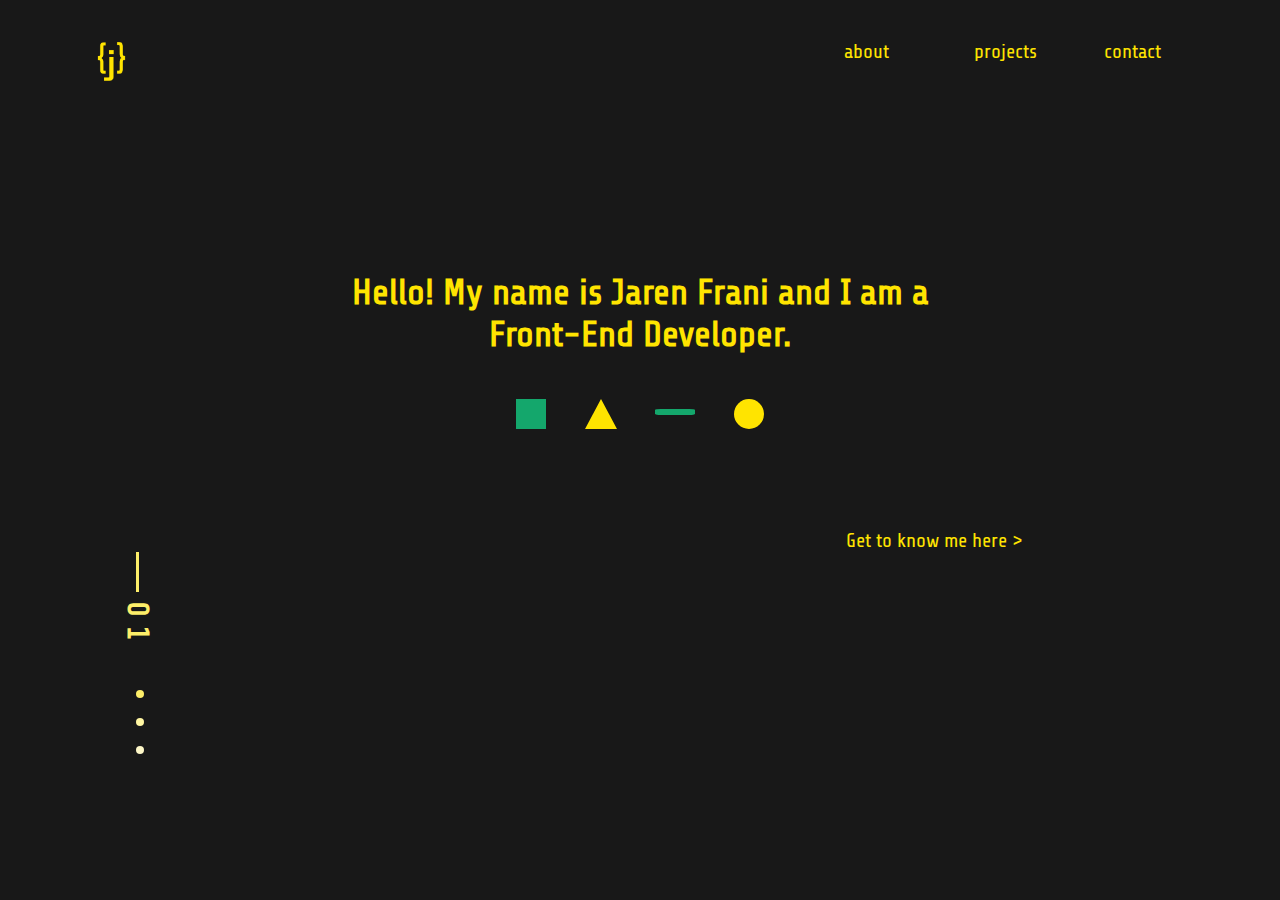
<file: index.html>
<!DOCTYPE html>
<html lang="en">
<head>
   <meta charset="UTF-8">
   <meta http-equiv="X-UA-Compatible" content="IE=edge">
   <meta name="viewport" content="width=device-width, initial-scale=1.0">
   <title>Home Page</title>
   <link rel="stylesheet" href="styles/styles.css">
   <link href="https://fonts.googleapis.com/css2?family=Share+Tech&display=swap" rel="stylesheet">
   <link type="image" href="./assets/fav.PNG" rel="icon">
   <link rel="stylesheet" href="https://use.fontawesome.com/releases/v5.15.4/css/all.css"
      integrity="sha384-DyZ88mC6Up2uqS4h/KRgHuoeGwBcD4Ng9SiP4dIRy0EXTlnuz47vAwmeGwVChigm" crossorigin="anonymous">
</head>
<body>
   <header class="indexHeader wrapper">
      <nav>
         <a href="index.html">
            <img src="./assets/logo.png" alt="logo of a letter j inside a curly bracket">
         </a>

         <ul class="mediaQuery">
            <li><a href="about.html">about</a></li>
            <li><a href="projects.html">projects</a></li>
            <li><a href="contact.html">contact</a></li>
         </ul>

         <input id="menuToggle" type="checkbox" />
         
         <label class="menuContainer" for="menuToggle">
            <div class="burger"></div>
         </label>

         <ul class="menu">
            <li><a href="about.html">about</a></li>
            <li><a href="projects.html">projects</a></li>
            <li><a href="contact.html">contact</a></li>
         </ul>
      </nav>
      <!-- end of nav -->

      <div class="helloDiv">
         <h1>Hello! My name is Jaren Frani and I am a Front-End Developer.</h1>
         <div class="shapes">
            <div class="square"></div>
            <div class="triangle"></div>
            <div class="line"></div>
            <div class="circle"></div>
         </div> <!-- end of .shapes -->
      </div> <!-- end of .helloDiv -->
      
      <div class="seeWork">
         <a href="about.html">Get to know me here ></a>
      </div> <!-- end of .seeWork -->
      
      <div class="verticalLine omit"></div>
      <h2 class="verticalIndex omit">01</h2>
      <div class="dot omit"></div>
      <div class="dot lighter omit"></div>
      <div class="dot lightest omit"></div>
   </header>
</body>
</html>
</file>
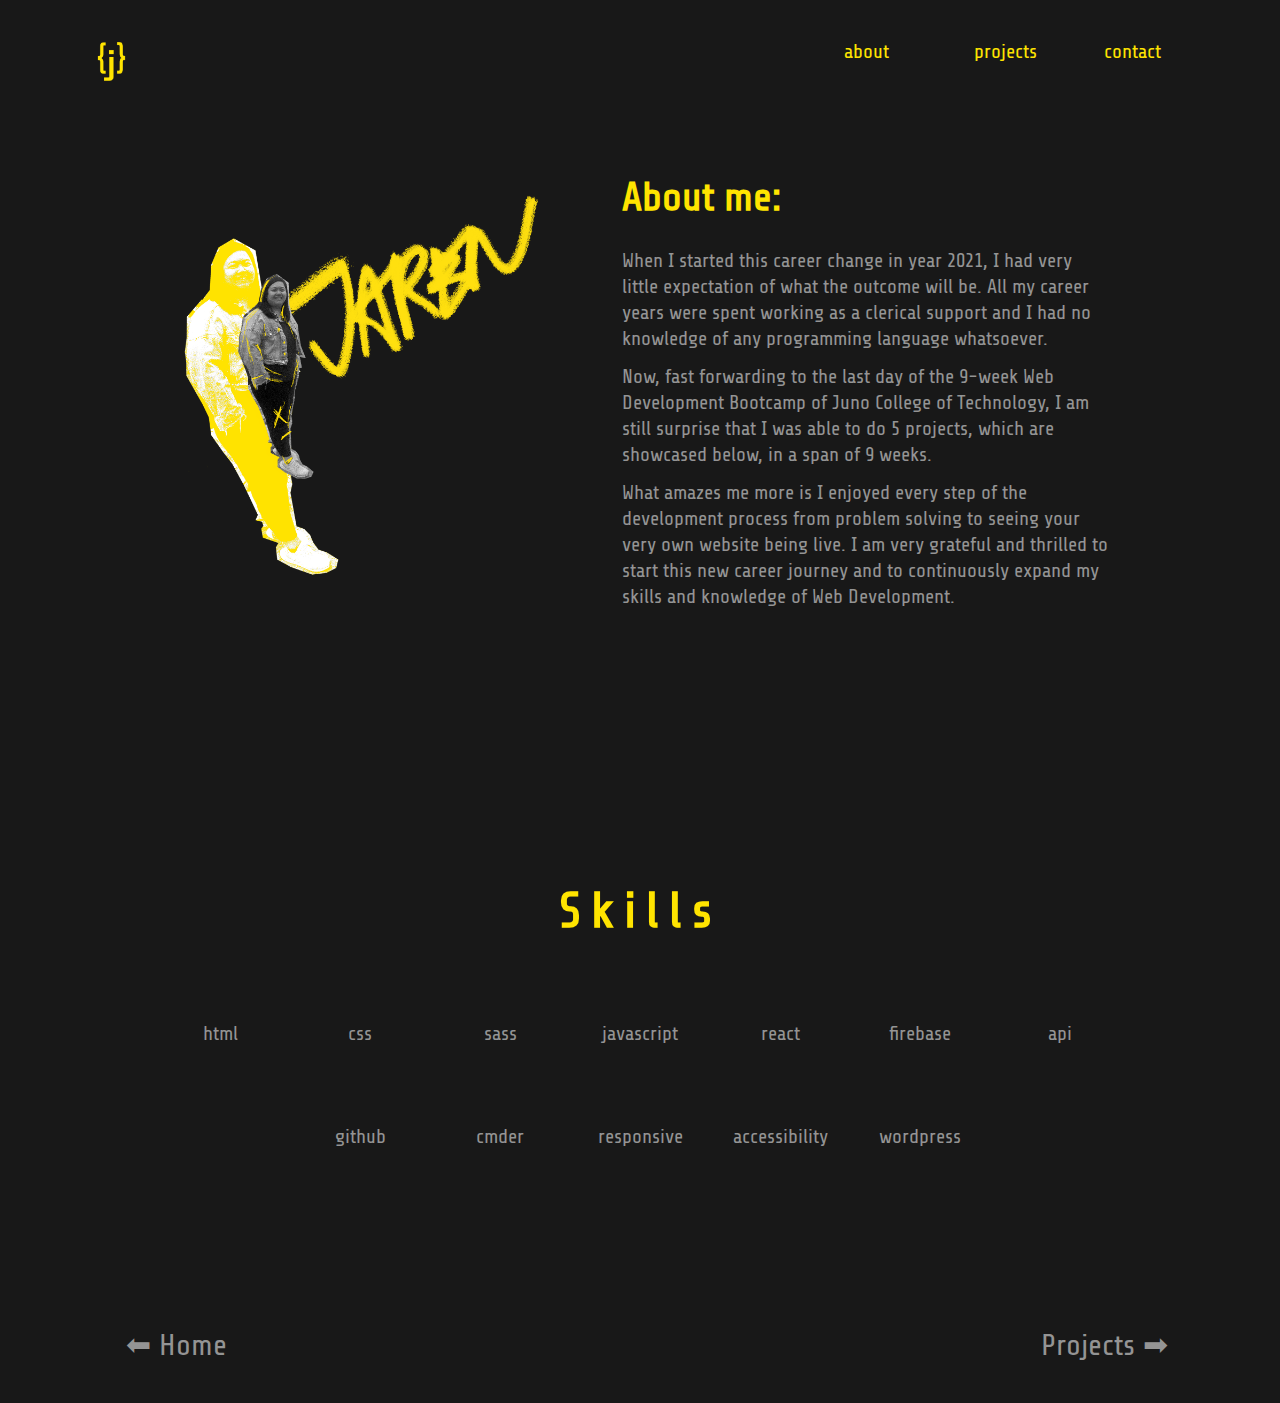
<file: about.html>
<!DOCTYPE html>
<html lang="en">
<head>
   <meta charset="UTF-8">
   <meta http-equiv="X-UA-Compatible" content="IE=edge">
   <meta name="viewport" content="width=device-width, initial-scale=1.0">
   <title>About Page</title>
   <link rel="stylesheet" href="styles/styles.css">
   <link href="https://fonts.googleapis.com/css2?family=Share+Tech&display=swap" rel="stylesheet">
   <link rel="stylesheet" href="https://use.fontawesome.com/releases/v5.15.4/css/all.css"
   integrity="sha384-DyZ88mC6Up2uqS4h/KRgHuoeGwBcD4Ng9SiP4dIRy0EXTlnuz47vAwmeGwVChigm" crossorigin="anonymous">
   <link type="image" href="./assets/fav.PNG" rel="icon">
</head>
<body>
   <header class="wrapper aboutHeader">
      <nav>
         <a href="index.html">
            <img class="curly" src="./assets/logo.png" alt="logo of a letter j inside a curly bracket">
         </a>
      
         <ul class="mediaQuery">
            <li><a href="about.html">about</a></li>
            <li><a href="projects.html">projects</a></li>
            <li><a href="contact.html">contact</a></li>
         </ul>
         
         <input id="menuToggle" type="checkbox" />
         
         <label class="menuContainer" for="menuToggle">
            <div class="burger"></div>
         </label>
         
         <ul class="menu">
            <li><a href="about.html">about</a></li>
            <li><a href="projects.html">projects</a></li>
            <li><a href="contact.html">contact</a></li>
         </ul>
      </nav>
      <!-- end of nav -->

      <section class="bio">
         <div class="bioImg">
            <img src="./assets/about-me.png" alt="picture of myself wearing a denim jacket, black pants, and white shoes">
         </div> <!-- end of .bioImg -->
         
         <div class="bioAboutMe">
            <h1>About me:</h1>
            <p>When I started this career change in year 2021, I had very little expectation of what the outcome will be. All my career years were spent working as a clerical support and I had no knowledge of any programming language whatsoever.</p>
            <p>Now, fast forwarding to the last day of the 9-week Web Development Bootcamp of Juno College of Technology, I am
            still surprise that I was able to do 5 projects, which are showcased below, in a span of 9 weeks.</p>
            <p>What amazes me more is I enjoyed every step of the development process from problem solving to seeing your very own
            website being live. I am very grateful and thrilled to start this new career journey and to continuously expand my
            skills and knowledge of Web Development.</p>
         </div> <!-- end of .bioAboutMe -->
      </section>
      <!-- end of .bio section -->

      <section class="arrow">
         <i class="fas fa-angle-double-down" aria-hidden="true"></i>
      </section>
   </header>
   <!-- end of header -->
   
   <main class="wrapper mainAbout">
      <h2 class="skills">Skills</h2>

      <section class="icons">
         <ul>
            <li>
               <i class="fab fa-html5" aria-hidden="true"></i>
               <p>html</p>
            </li>
            <li>
               <i class="fab fa-css3-alt" aria-hidden="true"></i>
               <p>css</p>
            </li>
            <li>
               <i class="fab fa-sass" aria-hidden="true"></i>
               <p>sass</p>
            </li>
            <li>
               <i class="fab fa-js" aria-hidden="true"></i>
               <p>javascript</p>
            </li>
            <li>
               <i class="fab fa-react" aria-hidden="true"></i>
               <p>react</p>
            </li>
            <li>
               <i class="far fa-folder-open" aria-hidden="true"></i>
               <p>firebase</p>
            </li>
            <li>
               <i class="fas fa-cogs" aria-hidden="true"></i>
               <p>api</p>
            </li>
            <li>
               <i class="fab fa-github" aria-hidden="true"></i>
               <p>github</p>
            </li>
            <li>
               <i class="fab fa-git-alt" aria-hidden="true"></i>
               <p>cmder</p>
            </li>
            <li>
               <i class="fas fa-laptop-code" aria-hidden="true"></i>
               <p>responsive</p>
            </li>
            <li>
               <i class="fas fa-universal-access" aria-hidden="true"></i>
               <p>accessibility</p>
            </li>
            <li>
               <i class="fab fa-wordpress" aria-hidden="true"></i>
               <p>wordpress</p>
            </li>
         </ul>
      </section>
   </main>
   <!-- end of main -->

   <footer class="wrapper">
      <div><a href="index.html">&#11013; Home</a></div>
      <div><a href="projects.html">Projects &#10145;</a></div>
   </footer>
</body>
</html>
</file>
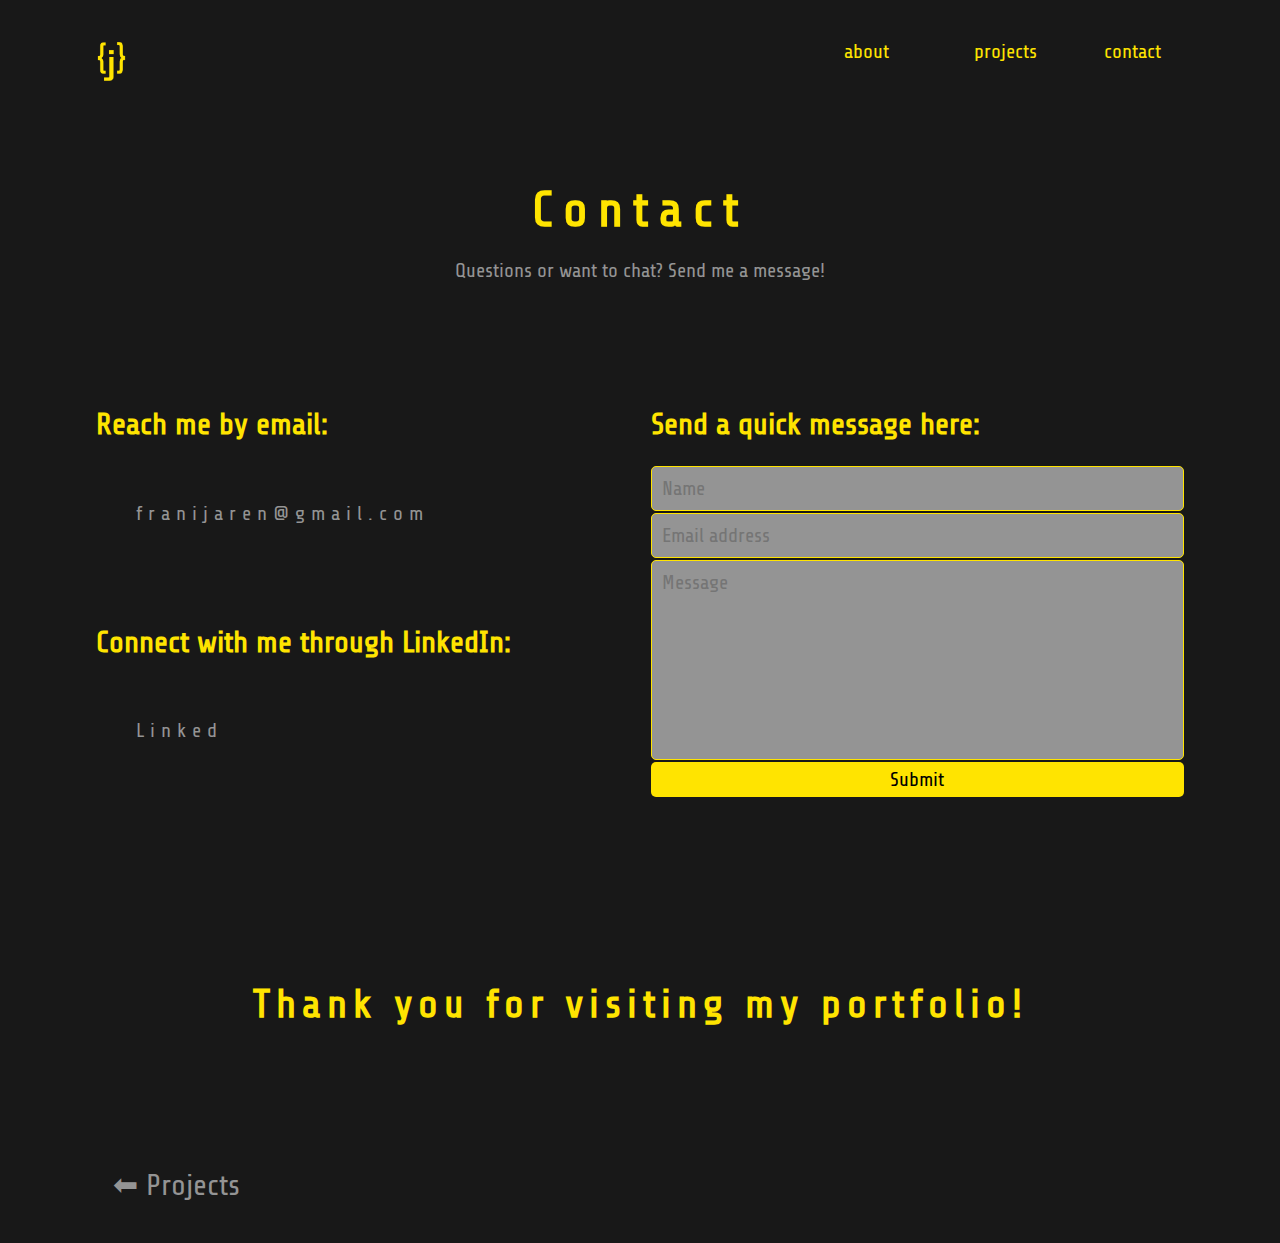
<file: contact.html>
<!DOCTYPE html>
<html lang="en">
<head>
   <meta charset="UTF-8">
   <meta http-equiv="X-UA-Compatible" content="IE=edge">
   <meta name="viewport" content="width=device-width, initial-scale=1.0">
   <title>Contact Page</title>
   <link rel="stylesheet" href="styles/styles.css">
   <link href="https://fonts.googleapis.com/css2?family=Share+Tech&display=swap" rel="stylesheet">
   <link rel="stylesheet" href="https://use.fontawesome.com/releases/v5.15.4/css/all.css"
      integrity="sha384-DyZ88mC6Up2uqS4h/KRgHuoeGwBcD4Ng9SiP4dIRy0EXTlnuz47vAwmeGwVChigm" crossorigin="anonymous">
   <link type="image" href="./assets/fav.PNG" rel="icon">
</head>
<body>
   <header class="wrapper">
      <nav>
         <a href="index.html">
            <img class="curly" src="./assets/logo.png" alt="logo of a letter j inside a curly bracket">
         </a>
   
         <ul class="mediaQuery">
            <li><a href="about.html">about</a></li>
            <li><a href="projects.html">projects</a></li>
            <li><a href="contact.html">contact</a></li>
         </ul>
   
         <input id="menuToggle" type="checkbox" />
   
         <label class="menuContainer" for="menuToggle">
            <div class="burger"></div>
         </label>
   
         <ul class="menu">
            <li><a href="about.html">about</a></li>
            <li><a href="projects.html">projects</a></li>
            <li><a href="contact.html">contact</a></li>
         </ul>
      </nav>
      <!-- end of nav -->
   </header>
   <!-- end of header -->

   <main class="wrapper contact">
      <section class="contactGreet">
         <h1>Contact</h1>
         <p>Questions or want to chat? Send me a message!</p>
      </section> <!-- end of contactGreet -->
      
      <section class="contactSection">
         <div class="emailLinkDiv">
            <div class="contactEmail">
               <h2>Reach me by email:</h2>
               <p>franijaren@gmail.com</p>
            </div>

            <div>
               <h2>Connect with me through LinkedIn:</h2>
               <a href="https://www.linkedin.com/in/jaren-frani/">
                  <p>Linked<i class="fab fa-linkedin"></i></p>
               </a>
            </div>
         </div> <!-- end of .emailLinkDiv -->

         <div class="formDiv">
            <h2>Send a quick message here:</h2>
            <form name="contact" method="POST" data-netlify="true">
               <label for="userName"></label>
               <input type="text" class="userName" placeholder="Name" required="true">

               <label for="userEmail"></label>
               <input type="text" class="userEmail" placeholder="Email address" required="true">

               <textarea name="messageInput" id="messageInput" placeholder="Message" maxlength="200" required="true"></textarea>

               <button type="submit">Submit</button>
            </form>
         </div> <!-- end of .formDiv -->
      </section>

      <h3>Thank you for visiting my portfolio!</h3>
   </main>
   <!-- end of main -->

   <footer class="wrapper contactFooter">
      <div><a href="projects.html">&#11013; Projects</a></div>
   </footer>
</body>
</html>
</file>
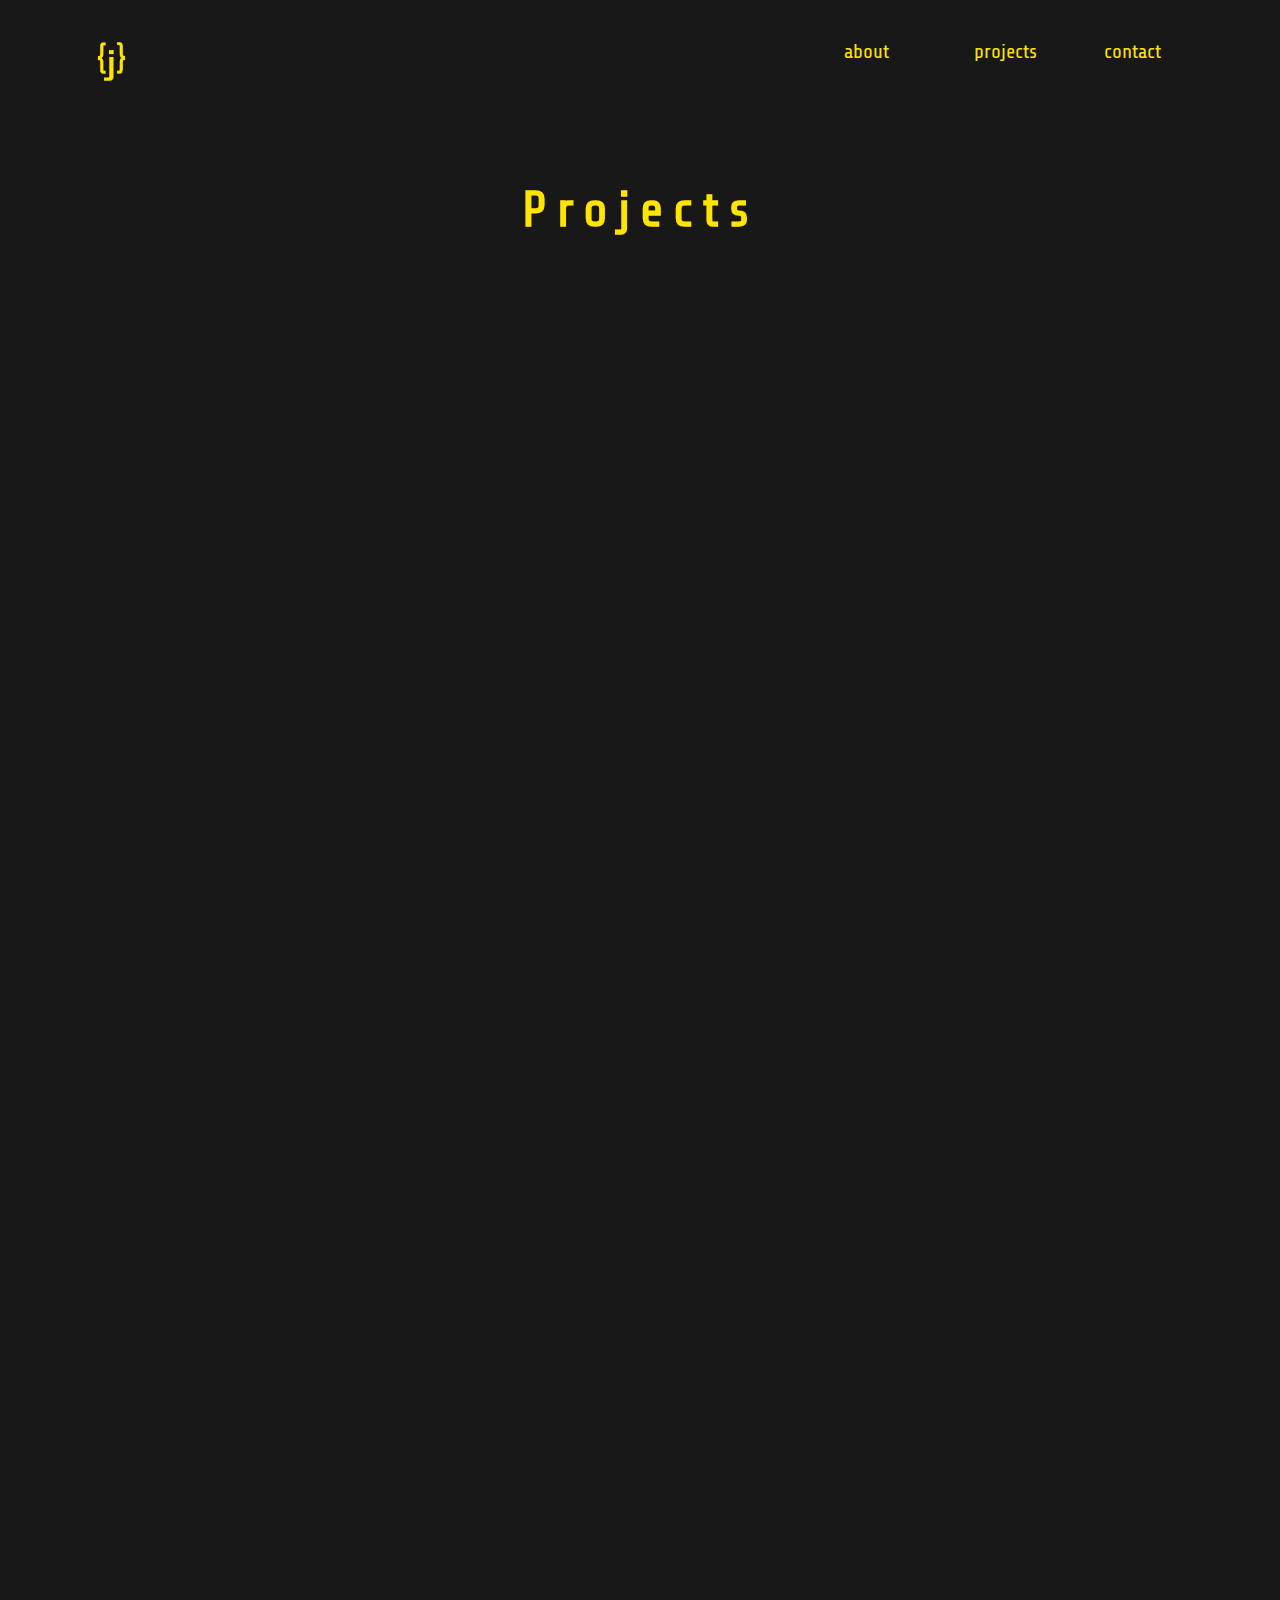
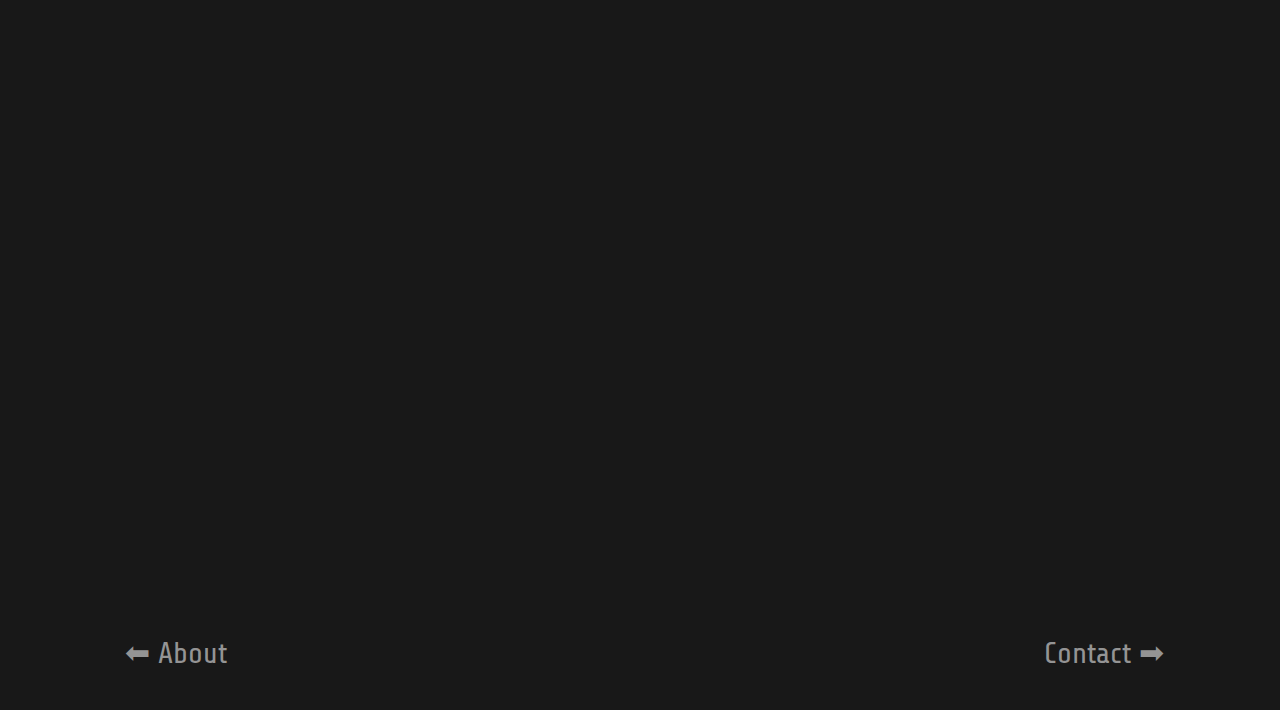
<file: projects.html>
<!DOCTYPE html>
<html lang="en">
<head>
   <meta charset="UTF-8">
   <meta http-equiv="X-UA-Compatible" content="IE=edge">
   <meta name="viewport" content="width=device-width, initial-scale=1.0">
   <title>Projects Page</title>
   <link rel="stylesheet" href="styles/styles.css">
   <link href="https://fonts.googleapis.com/css2?family=Share+Tech&display=swap" rel="stylesheet">
   <link rel="stylesheet" href="https://use.fontawesome.com/releases/v5.15.4/css/all.css"
      integrity="sha384-DyZ88mC6Up2uqS4h/KRgHuoeGwBcD4Ng9SiP4dIRy0EXTlnuz47vAwmeGwVChigm" crossorigin="anonymous">
   <link type="image" href="./assets/fav.PNG" rel="icon">
</head>
<body>
   <header class="wrapper">
      <nav>
         <a href="index.html">
            <img class="curly" src="./assets/logo.png" alt="logo of a letter j inside a curly bracket">
         </a>
      
         <ul class="mediaQuery">
            <li><a href="about.html">about</a></li>
            <li><a href="projects.html">projects</a></li>
            <li><a href="contact.html">contact</a></li>
         </ul>
      
         <input id="menuToggle" type="checkbox" />
      
         <label class="menuContainer" for="menuToggle">
            <div class="burger"></div>
         </label>
      
         <ul class="menu">
            <li><a href="about.html">about</a></li>
            <li><a href="projects.html">projects</a></li>
            <li><a href="contact.html">contact</a></li>
         </ul>
      </nav>
      <!-- end of nav -->
   </header>
   <!-- end of header -->

   <main class="wrapper mainAbout">
      <h1>Projects</h1>
      
      <section class="projects">
         <div class="wholeText scroll slideLeft">
            <div class="paraContainer one">
               <h2>Project Willow</h2>
               <p>html, css, sass | 2021</p>
            </div> <!-- end of .paraContainer -->
      
            <div class="paraDiv">
               <p>About the project:</p>
               <p>For this project, we needed to convert the design provided into a multi-page, functional and responsive in
                  all screen sizes website. Styling was required to be done in SASS. Accessibility is also an important part
                  of this project among other things. </p>
               <div class="externalLink">
                  <a href="https://github.com/jfrani5/jaren-frani-project-1.git">
                     <i class="fab fa-github" aria-label="link to github"></i>
                  </a>
                  <a href="https://willow-project1.netlify.app/">
                     <i class="fas fa-share-square" aria-label="link to website"></i>
                  </a>
               </div> <!-- end of .externalLink -->
            </div> <!-- end of .paradiv -->
         </div> <!-- end of .wholeText -->
      
         <div class="imgDiv scroll fadeIn">
            <img src="./assets/shotsnapp-one.png"
               alt="a snapshot of the homepage of project one website inside a mockup image of a laptop">
         </div> <!-- end of .imgDiv -->
      </section>
      
      <section class="projects">
         <div class="wholeText scroll slideLeft">
            <div class="paraContainer two">
               <h2>Movie finder</h2>
               <p>html, sass, javascript, api | 2022</p>
            </div> <!-- end of .paraContainer -->
      
            <div class="paraDiv">
               <p>About the project:</p>
               <p>This was a paired programming project and we had to create a web application using JavaScipt and a
                  third-party API.
                  My project partner and I created a movie finder app that generates movie results based on the user's input.
                  We used a
                  second endpoint for our error handling and we embedded an iframe to get the trailer to appear on the page.
                  App is
                  responsive to all screen sizes and is accessible for screen readers.</p>
               <p>Built with: Linda Shen</p>
               <div class="externalLink">
                  <a href="https://github.com/P2-Movie-App/movie-finder-app.git">
                     <i class="fab fa-github" aria-label="link to github"></i>
                  </a>
                  <a href="https://movie-finder-app-p2.netlify.app/">
                     <i class="fas fa-share-square" aria-label="link to website"></i>
                  </a>
               </div> <!-- end of .externalLink -->
            </div> <!-- end of .paradiv -->
         </div> <!-- end of .wholeText -->
      
         <div class="imgDiv scroll fadeIn">
            <img src="./assets/shotsnapp-two.png"
               alt="a snapshot of the homepage of project two website inside a mockup image of a laptop">
         </div> <!-- end of .imgDiv -->
      </section>
      
      <section class="projects">
         <div class="wholeText scroll slideLeft">
            <div class="paraContainer three">
               <h2>React-ive Events</h2>
               <p>react, css, APIs | 2022</p>
            </div> <!-- end of .paraContainer -->
      
            <div class="paraDiv">
               <p>About the project:</p>
               <p>This is a work in progess. All the requirements for this projects where met but I will definitely add more
                  functions
                  to this to be a much more interactive app. For this project, we were to build an app entirely on React that
                  will
                  fetch results from a third-party API. App is responsive to all screen sizes and is accessible for screen
                  readers.</p>
               <div class="externalLink">
                  <a href="https://github.com/jfrani5/jaren-frani-project-3.git">
                     <i class="fab fa-github" aria-label="link to github"></i>
                  </a>
                  <a href="https://events-app-project-3.netlify.app/">
                     <i class="fas fa-share-square" aria-label="link to website"></i>
                  </a>
               </div> <!-- end of .externalLink -->
            </div> <!-- end of .paradiv -->
         </div> <!-- end of .wholeText -->
      
         <div class="imgDiv scroll fadeIn">
            <img src="./assets/shotsnapp-three.png"
               alt="a snapshot of the homepage of project three website inside a mockup image of a laptop">
         </div> <!-- end of .imgDiv -->
      </section>
      
      <section class="projects">
         <div class="wholeText scroll slideLeft">
            <div class="paraContainer four">
               <h2>Backcronym</h2>
               <p>react, firebase, APIs | 2022</p>
            </div> <!-- end of .paraContainer -->
      
            <div class="paraDiv">
               <p>About the project:</p>
               <p>This was a group project that was also required to be done in React. We were to build a backcronym generator
                  that
                  will get all the needed data from a third-party API and save that data to firebase which then will be
                  retrieved to
                  have that data displayed on the page. App is responsive to all screen sizes and is accessible for screen
                  readers.
               </p>
               <p>Built with: Saana Selvan, Akeem Foster, and Andre Shotwell</p>
               <div class="externalLink">
                  <a href="https://github.com/Juno-College-Project4/Backronym-Generator.git">
                     <i class="fab fa-github" aria-label="link to github"></i>
                  </a>
                  <a href="https://bbackronym.netlify.app/">
                     <i class="fas fa-share-square" aria-label="link to website"></i>
                  </a>
               </div> <!-- end of .externalLink -->
            </div> <!-- end of .paradiv -->
         </div> <!-- end of .wholeText -->
      
         <div class="imgDiv scroll fadeIn">
            <img src="./assets/shotsnapp-four.png"
               alt="a snapshot of the homepage of project four website inside a mockup image of a laptop">
         </div> <!-- end of .imgDiv -->
      </section>
      
      <section class="projects">
         <div class="wholeText scroll slideLeft">
            <div class="paraContainer five">
               <h2>Soulful</h2>
               <p>html, css, javascript | 2022</p>
            </div> <!-- end of .paraContainer -->
      
            <div class="paraDiv">
               <p>About the project:</p>
               <p>This is also a work in progress. This website is not a part of the projects that were done in the Bootcamp.
                  This was
                  an extra project for myself that I made for my sister's small business. App is responsive to all screen
                  sizes and is
                  accessible for screen readers.</p>
               <div class="externalLink">
                  <a href="https://github.com/jfrani5/soulful.git">
                     <i class="fab fa-github" aria-label="link to github"></i>
                  </a>
                  <a href="http://www.soulfulmacarons.ca/">
                     <i class="fas fa-share-square" aria-label="link to website"></i>
                  </a>
               </div> <!-- end of .externalLink -->
            </div> <!-- end of .paradiv -->
         </div> <!-- end of .wholeText -->
      
         <div class="imgDiv scroll fadeIn">
            <img src="./assets/shotsnapp-extra.png"
               alt="a snapshot of the homepage of soulful website inside a mockup image of a laptop">
         </div>
      </section>

      <section class="projects">
         <div class="wholeText scroll slideLeft">
            <div class="paraContainer six">
               <h2>Creditpicks</h2>
               <p>wordpress, elementor | 2022</p>
            </div> <!-- end of .paraContainer -->
      
            <div class="paraDiv">
               <p>About the project:</p>
               <p>This project is from a freelance work that is built using Wordpress and an Elementor plugin. Website is responsive to all screen sizes and compatible with all web browsers. </p>
               <div class="externalLink">
                  <a href="https://creditpicks.com/">
                     <i class="fas fa-share-square" aria-label="link to website"></i>
                  </a>
               </div> <!-- end of .externalLink -->
            </div> <!-- end of .paradiv -->
         </div> <!-- end of .wholeText -->
      
         <div class="imgDiv scroll fadeIn">
            <img src="./assets/shotsnapp-creditpicks.png"
               alt="a snapshot of the homepage of creditpicks website inside a mockup image of a laptop">
         </div>
      </section>
   </main>
   <!-- end of main -->

   <footer class="wrapper">
      <div><a href="about.html">&#11013; About</a></div>
      <div><a href="contact.html">Contact &#10145;</a></div>
   </footer>

   <script src="scrolls.js"></script>
</body>
</html>
</file>
<file: styles/styles.css>
html {
  line-height: 1.15;
  -ms-text-size-adjust: 100%;
  -webkit-text-size-adjust: 100%;
}

body {
  margin: 0;
}

article, aside, footer, header, nav, section {
  display: block;
}

h1 {
  font-size: 2em;
  margin: 0.67em 0;
}

figcaption, figure, main {
  display: block;
}

figure {
  margin: 1em 40px;
}

hr {
  -webkit-box-sizing: content-box;
          box-sizing: content-box;
  height: 0;
  overflow: visible;
}

pre {
  font-family: monospace, monospace;
  font-size: 1em;
}

a {
  background-color: transparent;
  -webkit-text-decoration-skip: objects;
}

abbr[title] {
  border-bottom: none;
  text-decoration: underline;
  -webkit-text-decoration: underline dotted;
          text-decoration: underline dotted;
}

b, strong {
  font-weight: inherit;
}

b, strong {
  font-weight: bolder;
}

code, kbd, samp {
  font-family: monospace, monospace;
  font-size: 1em;
}

dfn {
  font-style: italic;
}

mark {
  background-color: #ff0;
  color: #000;
}

small {
  font-size: 80%;
}

sub, sup {
  font-size: 75%;
  line-height: 0;
  position: relative;
  vertical-align: baseline;
}

sub {
  bottom: -0.25em;
}

sup {
  top: -0.5em;
}

audio, video {
  display: inline-block;
}

audio:not([controls]) {
  display: none;
  height: 0;
}

img {
  border-style: none;
}

svg:not(:root) {
  overflow: hidden;
}

button, input, optgroup, select, textarea {
  font-family: sans-serif;
  font-size: 100%;
  line-height: 1.15;
  margin: 0;
}

button, input {
  overflow: visible;
}

button, select {
  text-transform: none;
}

button, html [type=button], [type=reset], [type=submit] {
  -webkit-appearance: button;
}

button::-moz-focus-inner, [type=button]::-moz-focus-inner, [type=reset]::-moz-focus-inner, [type=submit]::-moz-focus-inner {
  border-style: none;
  padding: 0;
}

button:-moz-focusring, [type=button]:-moz-focusring, [type=reset]:-moz-focusring, [type=submit]:-moz-focusring {
  outline: 1px dotted ButtonText;
}

fieldset {
  padding: 0.35em 0.75em 0.625em;
}

legend {
  -webkit-box-sizing: border-box;
          box-sizing: border-box;
  color: inherit;
  display: table;
  max-width: 100%;
  padding: 0;
  white-space: normal;
}

progress {
  display: inline-block;
  vertical-align: baseline;
}

textarea {
  overflow: auto;
}

[type=checkbox], [type=radio] {
  -webkit-box-sizing: border-box;
          box-sizing: border-box;
  padding: 0;
}

[type=number]::-webkit-inner-spin-button, [type=number]::-webkit-outer-spin-button {
  height: auto;
}

[type=search] {
  -webkit-appearance: textfield;
  outline-offset: -2px;
}

[type=search]::-webkit-search-cancel-button, [type=search]::-webkit-search-decoration {
  -webkit-appearance: none;
}

::-webkit-file-upload-button {
  -webkit-appearance: button;
  font: inherit;
}

details, menu {
  display: block;
}

summary {
  display: list-item;
}

canvas {
  display: inline-block;
}

template {
  display: none;
}

[hidden] {
  display: none;
}

.clearfix:after {
  visibility: hidden;
  display: block;
  font-size: 0;
  content: "";
  clear: both;
  height: 0;
}

html {
  -webkit-box-sizing: border-box;
  box-sizing: border-box;
}

*, *:before, *:after {
  -webkit-box-sizing: inherit;
          box-sizing: inherit;
}

.sr-only {
  position: absolute;
  width: 1px;
  height: 1px;
  margin: -1px;
  border: 0;
  padding: 0;
  white-space: nowrap;
  -webkit-clip-path: inset(100%);
          clip-path: inset(100%);
  clip: rect(0 0 0 0);
  overflow: hidden;
}

nav {
  display: -webkit-box;
  display: -ms-flexbox;
  display: flex;
  -ms-flex-wrap: wrap;
      flex-wrap: wrap;
  -webkit-box-pack: justify;
      -ms-flex-pack: justify;
          justify-content: space-between;
}
nav img {
  max-width: 1.5rem;
  margin-top: 2rem;
}
nav img:hover,
nav img:focus {
  -webkit-transform: rotate(45deg);
          transform: rotate(45deg);
}
nav .mediaQuery {
  display: -webkit-box;
  display: -ms-flexbox;
  display: flex;
  margin: 2rem 0 0 0;
}
nav .mediaQuery a {
  width: 4rem;
  display: inline-block;
  color: #ffe400;
  margin-left: 2.5rem;
  -webkit-transition: all 0.2s ease-in-out 0s;
  transition: all 0.2s ease-in-out 0s;
}
nav .mediaQuery a:hover,
nav .mediaQuery a:focus {
  color: #14a76c;
  font-size: 1.3rem;
}

.menu {
  display: none;
}
.menu a {
  color: #181818;
  padding: 1rem;
}
.menu a:hover,
.menu a:focus {
  color: #14a76c;
  font-size: 1.2rem;
}

#menuToggle {
  display: none;
}

#menuToggle:checked + .menuContainer .burger::before {
  margin-top: 0;
  -webkit-transform: rotate(405deg);
          transform: rotate(405deg);
}

#menuToggle:checked + .menuContainer .burger {
  background: rgba(255, 255, 255, 0);
}

#menuToggle:checked + .menuContainer .burger::after {
  margin-top: 0;
  -webkit-transform: rotate(-405deg);
          transform: rotate(-405deg);
}

.menuContainer {
  display: none;
  color: #ffe400;
  cursor: pointer;
  -webkit-box-pack: center;
      -ms-flex-pack: center;
          justify-content: center;
  -webkit-box-align: center;
      -ms-flex-align: center;
          align-items: center;
  margin: 2rem 1rem 0 0;
}

.burger::before {
  content: "";
  margin-top: -8px;
}

.burger::after {
  content: "";
  margin-top: 8px;
}

@media (max-width: 700px) {
  nav .mediaQuery {
    display: none;
  }

  .menu {
    display: -webkit-box;
    display: -ms-flexbox;
    display: flex;
    position: absolute;
    left: 0;
    -webkit-box-orient: vertical;
    -webkit-box-direction: normal;
        -ms-flex-direction: column;
            flex-direction: column;
    width: 100%;
    margin-top: 5rem;
    padding: 0;
  }
  .menu li {
    display: -webkit-box;
    display: -ms-flexbox;
    display: flex;
    -webkit-box-pack: center;
        -ms-flex-pack: center;
            justify-content: center;
    color: #181818;
    background-color: #ffe400;
    margin: 0 1rem;
  }

  .menuContainer {
    display: -webkit-box;
    display: -ms-flexbox;
    display: flex;
  }

  #menuToggle ~ .menu li {
    height: 0;
    margin: 0;
    padding: 0;
    border: 0;
    -webkit-transition: height 0.7s cubic-bezier(0.23, 1, 0.32, 1);
    transition: height 0.7s cubic-bezier(0.23, 1, 0.32, 1);
  }

  #menuToggle:checked ~ .menu li {
    display: -webkit-box;
    display: -ms-flexbox;
    display: flex;
    -webkit-box-align: center;
        -ms-flex-align: center;
            align-items: center;
    border: 1px solid #333;
    height: 5rem;
    -webkit-transition: height 0.7s cubic-bezier(0.23, 1, 0.32, 1);
    transition: height 0.7s cubic-bezier(0.23, 1, 0.32, 1);
  }

  .burger,
.burger::before,
.burger::after {
    background-color: #ffe400;
    position: absolute;
    height: 4px;
    width: 35px;
    -webkit-transition: -webkit-transform 0.5s cubic-bezier(0.23, 1, 0.32, 1);
    transition: -webkit-transform 0.5s cubic-bezier(0.23, 1, 0.32, 1);
    transition: transform 0.5s cubic-bezier(0.23, 1, 0.32, 1);
    transition: transform 0.5s cubic-bezier(0.23, 1, 0.32, 1), -webkit-transform 0.5s cubic-bezier(0.23, 1, 0.32, 1);
    border-radius: 2px;
  }

  .burger:hover,
.burger:focus {
    background-color: #14a76c;
  }
}
.indexHeader {
  height: 100vh;
}
.indexHeader .helloDiv {
  display: inline;
}
.indexHeader .helloDiv h1 {
  font-size: 1.8rem;
  text-align: center;
  padding: 8rem 12.5rem 1rem 12.5rem;
}
.indexHeader .helloDiv .shapes {
  display: -webkit-box;
  display: -ms-flexbox;
  display: flex;
  -webkit-box-pack: space-evenly;
      -ms-flex-pack: space-evenly;
          justify-content: space-evenly;
  width: 30%;
  height: 3rem;
  position: relative;
  margin: 0 auto;
}
.indexHeader .helloDiv .shapes .square {
  width: 1.5rem;
  height: 1.5rem;
  background: #14a76c;
  -webkit-animation: square 1.5s ease-in forwards;
          animation: square 1.5s ease-in forwards;
}
.indexHeader .helloDiv .shapes .triangle {
  height: 0.5rem;
  border-bottom: 1.5rem solid #ffe400;
  border-left: 0.8rem solid #181818;
  border-right: 0.8rem solid #181818;
  -webkit-animation: triangle 1.5s ease-in forwards;
          animation: triangle 1.5s ease-in forwards;
}
.indexHeader .helloDiv .shapes .line {
  width: 2rem;
  height: 0.3rem;
  background: #14a76c;
  border-radius: 15%;
  margin-top: 0.5rem;
  -webkit-animation: line 1.5s ease-in forwards;
          animation: line 1.5s ease-in forwards;
}
.indexHeader .helloDiv .shapes .circle {
  background: #ffe400;
  width: 1.5rem;
  height: 1.5rem;
  border-radius: 50%;
  -webkit-animation: circle 1.5s ease-in forwards;
          animation: circle 1.5s ease-in forwards;
}
.indexHeader .seeWork {
  width: 20%;
  margin-left: 37.5rem;
  margin-top: 3.5rem;
}
.indexHeader .seeWork a {
  text-decoration: none;
  color: #ffe400;
}
.indexHeader .seeWork a:hover,
.indexHeader .seeWork a:focus {
  color: #14a76c;
  padding: 0.5rem;
  border: 2px solid #ffe400;
}
.indexHeader h2 {
  letter-spacing: 0.5rem;
  margin-bottom: 2rem;
}

.verticalIndex {
  -webkit-writing-mode: vertical-rl;
      -ms-writing-mode: tb-rl;
          writing-mode: vertical-rl;
  color: #fdee69;
}

.verticalLine {
  width: 0.15rem;
  height: 2rem;
  background: #fdee69;
  margin-bottom: 0.5rem;
  margin-left: 2rem;
}

.dot {
  width: 0.4rem;
  height: 0.4rem;
  background: #fdee69;
  border-radius: 50%;
  margin-bottom: 1rem;
  margin-left: 2rem;
}

.lighter {
  background: #fff6a2;
}

.lightest {
  background: #fcf6c7;
}

@media (max-width: 1200px) {
  .indexHeader .helloDiv .shapes {
    width: 35%;
  }

  .indexHeader .seeWork {
    margin-left: 29.5rem;
  }
}
@media (max-width: 1165px) {
  .indexHeader .helloDiv .shapes .square,
.indexHeader .helloDiv .shapes .triangle,
.indexHeader .helloDiv .shapes .line,
.indexHeader .helloDiv .shapes .circle {
    -webkit-animation: none;
            animation: none;
  }
}
@media (max-width: 1000px) {
  .indexHeader .seeWork {
    display: -webkit-box;
    display: -ms-flexbox;
    display: flex;
    -ms-flex-wrap: wrap;
        flex-wrap: wrap;
    -webkit-box-pack: center;
        -ms-flex-pack: center;
            justify-content: center;
    width: 50%;
    margin: 3rem auto;
  }
  .indexHeader .helloDiv h1 {
    padding: 8rem 10rem 1rem 10rem;
  }
}
@media (max-width: 865px) {
  .indexHeader .helloDiv h1 {
    padding: 8rem 5rem 0 5rem;
  }
}
@media (max-width: 640px) {
  .indexHeader .helloDiv h1 {
    padding: 10rem 3rem 0 3rem;
  }
  .indexHeader .helloDiv .shapes {
    width: 50%;
  }

  .indexHeader .seeWork {
    width: 100%;
    margin: 5rem auto;
  }
  .indexHeader .omit {
    display: none;
  }
}
@media (max-width: 450px) {
  .indexHeader .helloDiv h1 {
    padding: 7rem 1rem 0 1rem;
  }
  .indexHeader .helloDiv .shapes {
    width: 70%;
  }
}
.aboutHeader .bio {
  display: -webkit-box;
  display: -ms-flexbox;
  display: flex;
  -ms-flex-wrap: wrap;
      flex-wrap: wrap;
  -webkit-box-pack: space-evenly;
      -ms-flex-pack: space-evenly;
          justify-content: space-evenly;
  margin: 3rem auto;
}
.aboutHeader .bio .bioImg {
  display: -webkit-box;
  display: -ms-flexbox;
  display: flex;
  -webkit-box-align: center;
      -ms-flex-align: center;
          align-items: center;
  width: 35%;
}
.aboutHeader .bio .bioImg img {
  width: 100%;
}
.aboutHeader .bio .bioAboutMe {
  width: 45%;
}
.aboutHeader .bio .bioAboutMe p {
  color: #949494;
  line-height: 1.3rem;
  margin: 0 0 0.6rem 0;
}
.aboutHeader .arrow {
  display: -webkit-box;
  display: -ms-flexbox;
  display: flex;
  -webkit-box-pack: center;
      -ms-flex-pack: center;
          justify-content: center;
  padding: 3rem 0 2rem 0;
}
.aboutHeader .arrow i {
  font-size: 2.5em;
  color: #ffe400;
  -webkit-animation: bounce 1s ease-in infinite;
          animation: bounce 1s ease-in infinite;
  text-shadow: 0px 5px 7px gray;
}

.mainAbout {
  padding: 3rem 0 7rem 0;
}
.mainAbout h1,
.mainAbout .skills {
  font-size: 2.5rem;
  letter-spacing: 0.5rem;
  text-align: center;
}
.mainAbout section {
  display: -webkit-box;
  display: -ms-flexbox;
  display: flex;
  -ms-flex-wrap: wrap;
      flex-wrap: wrap;
}
.mainAbout .icons ul {
  display: -webkit-box;
  display: -ms-flexbox;
  display: flex;
  -ms-flex-wrap: wrap;
      flex-wrap: wrap;
  -webkit-box-pack: center;
      -ms-flex-pack: center;
          justify-content: center;
  margin: 0 auto;
  padding: 0;
}
.mainAbout .icons ul li {
  width: 7rem;
  text-align: center;
  padding: 1rem 0;
}
.mainAbout .icons ul li i {
  font-size: 2rem;
}
.mainAbout .icons ul li p {
  font-size: 1rem;
  color: #949494;
}

@media (max-width: 900px) {
  .aboutHeader {
    height: 100%;
  }
  .aboutHeader .bio {
    -webkit-box-orient: vertical;
    -webkit-box-direction: normal;
        -ms-flex-direction: column;
            flex-direction: column;
    -webkit-box-align: center;
        -ms-flex-align: center;
            align-items: center;
  }
  .aboutHeader .bio .bioImg {
    width: 60%;
  }
  .aboutHeader .bio .bioAboutMe {
    width: 80%;
  }
}
@media (max-width: 676px) {
  .mainAbout .icons ul li {
    width: 5rem;
  }
}
@media (max-width: 600px) {
  .aboutHeader .bio .bioImg,
.aboutHeader .bio .bioAboutMe {
    width: 100%;
  }
}
.mainAbout .projects {
  -webkit-box-pack: justify;
      -ms-flex-pack: justify;
          justify-content: space-between;
  margin-bottom: 6rem;
  margin-left: 1.5rem;
}
.mainAbout .wholeText {
  width: 45%;
}
.mainAbout .wholeText h2 {
  margin: 0;
}
.mainAbout .wholeText p {
  color: #949494;
}
.mainAbout .wholeText .paraContainer p {
  margin: 0;
}
.mainAbout .wholeText .one::before {
  content: "1";
  color: #ffe400;
  display: block;
  position: relative;
  left: -2rem;
  top: 3.4rem;
  font-size: 3.5rem;
  font-weight: bold;
}
.mainAbout .wholeText .two::before {
  content: "2";
  color: #ffe400;
  display: block;
  position: relative;
  left: -2rem;
  top: 3.4rem;
  font-size: 3.5rem;
  font-weight: bold;
}
.mainAbout .wholeText .three::before {
  content: "3";
  color: #ffe400;
  display: block;
  position: relative;
  left: -2rem;
  top: 3.4rem;
  font-size: 3.5rem;
  font-weight: bold;
}
.mainAbout .wholeText .four::before {
  content: "4";
  color: #ffe400;
  display: block;
  position: relative;
  left: -2rem;
  top: 3.4rem;
  font-size: 3.5rem;
  font-weight: bold;
}
.mainAbout .wholeText .five::before {
  content: "5";
  color: #ffe400;
  display: block;
  position: relative;
  left: -2rem;
  top: 3.4rem;
  font-size: 3.5rem;
  font-weight: bold;
}
.mainAbout .wholeText .six::before {
  content: "6";
  color: #ffe400;
  display: block;
  position: relative;
  left: -2rem;
  top: 3.4rem;
  font-size: 3.5rem;
  font-weight: bold;
}
.mainAbout .wholeText .paraDiv p {
  line-height: 1.3rem;
}
.mainAbout .wholeText .paraDiv .externalLink {
  margin-top: 2rem;
}
.mainAbout .wholeText .paraDiv .externalLink a {
  text-decoration: none;
  color: #ffe400;
  font-size: 2rem;
  margin-right: 3rem;
}
.mainAbout .wholeText .paraDiv .externalLink a:hover,
.mainAbout .wholeText .paraDiv .externalLink a:focus {
  color: #14a76c;
}
.mainAbout .imgDiv {
  display: -webkit-box;
  display: -ms-flexbox;
  display: flex;
  -webkit-box-align: center;
      -ms-flex-align: center;
          align-items: center;
  width: 45%;
}
.mainAbout .imgDiv img {
  width: 100%;
}
.mainAbout .scroll {
  opacity: 0;
  -webkit-transition: opacity 0.7s;
  transition: opacity 0.7s;
}
.mainAbout .scroll.scrolled {
  opacity: 1;
}
.mainAbout .scrolled.fadeIn {
  -webkit-animation: fadeIn 1s ease-in-out both;
          animation: fadeIn 1s ease-in-out both;
}
.mainAbout .scrolled.slideLeft {
  -webkit-animation: slideLeft 1s ease-in-out both;
          animation: slideLeft 1s ease-in-out both;
}

@media (max-width: 900px) {
  .mainAbout .projects {
    -webkit-box-orient: vertical;
    -webkit-box-direction: normal;
        -ms-flex-direction: column;
            flex-direction: column;
    -webkit-box-pack: center;
        -ms-flex-pack: center;
            justify-content: center;
    margin-bottom: 0;
  }
  .mainAbout .wholeText {
    width: 100%;
  }
  .mainAbout .imgDiv {
    width: 85%;
    margin: 0 auto;
  }
}
@media (max-width: 600px) {
  .mainAbout .imgDiv {
    width: 100%;
  }
}
.contact {
  padding: 3rem 0;
}
.contact p {
  color: #949494;
}
.contact .contactGreet {
  text-align: center;
  margin-bottom: 5rem;
}
.contact .contactGreet h1 {
  font-size: 2.5rem;
  letter-spacing: 0.5rem;
  margin-bottom: 0;
}
.contact .contactSection {
  display: -webkit-box;
  display: -ms-flexbox;
  display: flex;
  -ms-flex-wrap: wrap;
      flex-wrap: wrap;
  -webkit-box-pack: justify;
      -ms-flex-pack: justify;
          justify-content: space-between;
}
.contact .contactSection .emailLinkDiv {
  width: 49%;
}
.contact .contactSection .emailLinkDiv div {
  margin-bottom: 5rem;
}
.contact .contactSection .emailLinkDiv p {
  letter-spacing: 0.3rem;
  width: 8rem;
  margin-left: 2rem;
  margin-top: 3rem;
}
.contact .contactSection .emailLinkDiv a {
  text-decoration: none;
}
.contact .contactSection .emailLinkDiv a p:hover,
.contact .contactSection .emailLinkDiv a p:focus {
  color: #14a76c;
  font-size: 1.3rem;
}
.contact .contactSection .formDiv {
  width: 49%;
}
.contact .contactSection .formDiv form {
  display: -webkit-box;
  display: -ms-flexbox;
  display: flex;
  -ms-flex-wrap: wrap;
      flex-wrap: wrap;
}
.contact .contactSection .formDiv form input,
.contact .contactSection .formDiv form textarea {
  width: 100%;
  margin-bottom: 0.1rem;
  padding: 0.5rem;
  border: 1px solid #ffe400;
  border-radius: 5px;
  background: #949494;
}
.contact .contactSection .formDiv form input::-webkit-input-placeholder, .contact .contactSection .formDiv form textarea::-webkit-input-placeholder {
  font-family: "Share Tech", sans-serif;
}
.contact .contactSection .formDiv form input::-moz-placeholder, .contact .contactSection .formDiv form textarea::-moz-placeholder {
  font-family: "Share Tech", sans-serif;
}
.contact .contactSection .formDiv form input:-ms-input-placeholder, .contact .contactSection .formDiv form textarea:-ms-input-placeholder {
  font-family: "Share Tech", sans-serif;
}
.contact .contactSection .formDiv form input::-ms-input-placeholder, .contact .contactSection .formDiv form textarea::-ms-input-placeholder {
  font-family: "Share Tech", sans-serif;
}
.contact .contactSection .formDiv form input::placeholder,
.contact .contactSection .formDiv form textarea::placeholder {
  font-family: "Share Tech", sans-serif;
}
.contact .contactSection .formDiv form textarea {
  resize: none;
  height: 10rem;
}
.contact .contactSection .formDiv form button {
  color: black;
  font-family: "Share Tech", sans-serif;
  cursor: pointer;
  width: 100%;
  background: #ffe400;
  border: none;
  border-radius: 5px;
  padding: 0.3rem 0.5rem;
  -webkit-transition: all 0.2s ease-in-out 0s;
  transition: all 0.2s ease-in-out 0s;
}
.contact .contactSection .formDiv form button:hover,
.contact .contactSection .formDiv form button:focus {
  background: #14a76c;
}
.contact h3 {
  font-size: 2rem;
  letter-spacing: 0.3rem;
  margin: 7rem 0 2rem 0;
  text-align: center;
}

@media (max-width: 950px) {
  .contact .contactSection .emailLinkDiv p {
    margin-left: 0;
  }

  .contact .contactSection .emailLinkDiv,
.contact .contactSection .formDiv {
    width: 100%;
  }
}
footer {
  display: -webkit-box;
  display: -ms-flexbox;
  display: flex;
  -ms-flex-wrap: wrap;
      flex-wrap: wrap;
  -webkit-box-pack: justify;
      -ms-flex-pack: justify;
          justify-content: space-between;
  font-size: 1.5rem;
  padding-bottom: 2rem;
}
footer div {
  width: 8rem;
  text-align: center;
}
footer a {
  color: #949494;
  text-decoration: none;
  -webkit-transition: all 0.2s ease-out 0s;
  transition: all 0.2s ease-out 0s;
}
footer a:hover,
footer a:focus {
  color: #14a76c;
  font-size: 1.7rem;
}

.contactFooter {
  -webkit-box-pack: start;
      -ms-flex-pack: start;
          justify-content: flex-start;
  padding: 2rem 0;
}

@media (max-width: 520px) {
  footer {
    font-size: 1.1rem;
  }
  footer div {
    width: 6.5rem;
  }
  footer a:hover,
footer a:focus {
    font-size: 1.3rem;
  }
}
@-webkit-keyframes square {
  0% {
    position: relative;
  }
  10% {
    bottom: -5px;
    left: 12px;
  }
  20% {
    bottom: -10px;
    left: 24px;
  }
  30% {
    bottom: -15px;
    left: 36px;
  }
  40% {
    bottom: -20px;
    left: 48px;
  }
  50% {
    bottom: -25px;
    left: 60px;
  }
  60% {
    bottom: -30px;
    left: 72px;
  }
  70% {
    bottom: -35px;
    left: 84px;
  }
  80% {
    bottom: -40px;
    left: 96px;
  }
  90% {
    bottom: -45px;
    left: 108px;
  }
  100% {
    position: relative;
    bottom: -50px;
    left: 120px;
  }
}
@keyframes square {
  0% {
    position: relative;
  }
  10% {
    bottom: -5px;
    left: 12px;
  }
  20% {
    bottom: -10px;
    left: 24px;
  }
  30% {
    bottom: -15px;
    left: 36px;
  }
  40% {
    bottom: -20px;
    left: 48px;
  }
  50% {
    bottom: -25px;
    left: 60px;
  }
  60% {
    bottom: -30px;
    left: 72px;
  }
  70% {
    bottom: -35px;
    left: 84px;
  }
  80% {
    bottom: -40px;
    left: 96px;
  }
  90% {
    bottom: -45px;
    left: 108px;
  }
  100% {
    position: relative;
    bottom: -50px;
    left: 120px;
  }
}
@-webkit-keyframes triangle {
  0% {
    position: relative;
  }
  10% {
    bottom: -1px;
    left: 4px;
  }
  20% {
    bottom: -2px;
    left: 8px;
  }
  30% {
    bottom: -3px;
    left: 12px;
  }
  40% {
    bottom: -4px;
    left: 15px;
  }
  50% {
    bottom: -5px;
    left: 19px;
  }
  60% {
    bottom: -6px;
    left: 23px;
  }
  70% {
    bottom: -7px;
    left: 27px;
  }
  80% {
    bottom: -8px;
    left: 31px;
  }
  90% {
    bottom: -10px;
    left: 35px;
  }
  100% {
    position: relative;
    bottom: -12px;
    left: 39px;
    border-bottom: 1.5rem solid #14a76c;
  }
}
@keyframes triangle {
  0% {
    position: relative;
  }
  10% {
    bottom: -1px;
    left: 4px;
  }
  20% {
    bottom: -2px;
    left: 8px;
  }
  30% {
    bottom: -3px;
    left: 12px;
  }
  40% {
    bottom: -4px;
    left: 15px;
  }
  50% {
    bottom: -5px;
    left: 19px;
  }
  60% {
    bottom: -6px;
    left: 23px;
  }
  70% {
    bottom: -7px;
    left: 27px;
  }
  80% {
    bottom: -8px;
    left: 31px;
  }
  90% {
    bottom: -10px;
    left: 35px;
  }
  100% {
    position: relative;
    bottom: -12px;
    left: 39px;
    border-bottom: 1.5rem solid #14a76c;
  }
}
@-webkit-keyframes line {
  0% {
    position: relative;
  }
  10% {
    bottom: -3px;
    right: 4px;
  }
  20% {
    bottom: -6px;
    right: 8px;
  }
  30% {
    bottom: -9px;
    right: 12px;
  }
  40% {
    bottom: -12px;
    right: 16px;
  }
  50% {
    bottom: -15px;
    right: 20px;
  }
  60% {
    bottom: -18px;
    right: 25px;
  }
  70% {
    bottom: -21px;
    right: 30px;
  }
  80% {
    bottom: -25px;
    right: 35px;
  }
  90% {
    bottom: -29px;
    right: 40px;
  }
  100% {
    position: relative;
    bottom: -33px;
    right: 45px;
    background: #ffe400;
  }
}
@keyframes line {
  0% {
    position: relative;
  }
  10% {
    bottom: -3px;
    right: 4px;
  }
  20% {
    bottom: -6px;
    right: 8px;
  }
  30% {
    bottom: -9px;
    right: 12px;
  }
  40% {
    bottom: -12px;
    right: 16px;
  }
  50% {
    bottom: -15px;
    right: 20px;
  }
  60% {
    bottom: -18px;
    right: 25px;
  }
  70% {
    bottom: -21px;
    right: 30px;
  }
  80% {
    bottom: -25px;
    right: 35px;
  }
  90% {
    bottom: -29px;
    right: 40px;
  }
  100% {
    position: relative;
    bottom: -33px;
    right: 45px;
    background: #ffe400;
  }
}
@-webkit-keyframes circle {
  0% {
    position: relative;
  }
  10% {
    bottom: -6px;
    right: 11px;
  }
  20% {
    bottom: -12px;
    right: 22px;
    width: 1.3rem;
    height: 1.3rem;
  }
  30% {
    bottom: -18px;
    right: 33px;
  }
  40% {
    bottom: -24px;
    right: 44px;
    width: 1.1rem;
    height: 1.1rem;
  }
  50% {
    bottom: -30px;
    right: 55px;
  }
  60% {
    bottom: -36px;
    right: 66px;
    width: 0.9rem;
    height: 0.9rem;
  }
  70% {
    bottom: -43px;
    right: 78px;
  }
  80% {
    bottom: -50px;
    right: 90px;
    width: 0.7rem;
    height: 0.7rem;
  }
  90% {
    bottom: -57px;
    right: 102px;
  }
  100% {
    position: relative;
    bottom: -64px;
    right: 114px;
    width: 0.5rem;
    height: 0.5rem;
  }
}
@keyframes circle {
  0% {
    position: relative;
  }
  10% {
    bottom: -6px;
    right: 11px;
  }
  20% {
    bottom: -12px;
    right: 22px;
    width: 1.3rem;
    height: 1.3rem;
  }
  30% {
    bottom: -18px;
    right: 33px;
  }
  40% {
    bottom: -24px;
    right: 44px;
    width: 1.1rem;
    height: 1.1rem;
  }
  50% {
    bottom: -30px;
    right: 55px;
  }
  60% {
    bottom: -36px;
    right: 66px;
    width: 0.9rem;
    height: 0.9rem;
  }
  70% {
    bottom: -43px;
    right: 78px;
  }
  80% {
    bottom: -50px;
    right: 90px;
    width: 0.7rem;
    height: 0.7rem;
  }
  90% {
    bottom: -57px;
    right: 102px;
  }
  100% {
    position: relative;
    bottom: -64px;
    right: 114px;
    width: 0.5rem;
    height: 0.5rem;
  }
}
@-webkit-keyframes bounce {
  0% {
    -webkit-transform: translateY(0);
            transform: translateY(0);
  }
  50% {
    -webkit-transform: translateY(-2rem);
            transform: translateY(-2rem);
  }
  100% {
    -webkit-transform: translateY(0);
            transform: translateY(0);
  }
}
@keyframes bounce {
  0% {
    -webkit-transform: translateY(0);
            transform: translateY(0);
  }
  50% {
    -webkit-transform: translateY(-2rem);
            transform: translateY(-2rem);
  }
  100% {
    -webkit-transform: translateY(0);
            transform: translateY(0);
  }
}
@-webkit-keyframes slideLeft {
  0% {
    opacity: 0;
    -webkit-transform: translateX(-100px);
            transform: translateX(-100px);
  }
  100% {
    opacity: 1;
    -webkit-transform: translateX(0);
            transform: translateX(0);
  }
}
@keyframes slideLeft {
  0% {
    opacity: 0;
    -webkit-transform: translateX(-100px);
            transform: translateX(-100px);
  }
  100% {
    opacity: 1;
    -webkit-transform: translateX(0);
            transform: translateX(0);
  }
}
@-webkit-keyframes fadeIn {
  0% {
    opacity: 0;
  }
  100% {
    opacity: 1;
  }
}
@keyframes fadeIn {
  0% {
    opacity: 0;
  }
  100% {
    opacity: 1;
  }
}
html {
  font-size: 125%;
}

body {
  color: #ffe400;
  background: #181818;
  font-family: "Share Tech", sans-serif;
}

.wrapper {
  max-width: 1200px;
  width: 85%;
  margin: 0 auto;
}

li {
  list-style: none;
}
li a {
  text-decoration: none;
}
</file>
